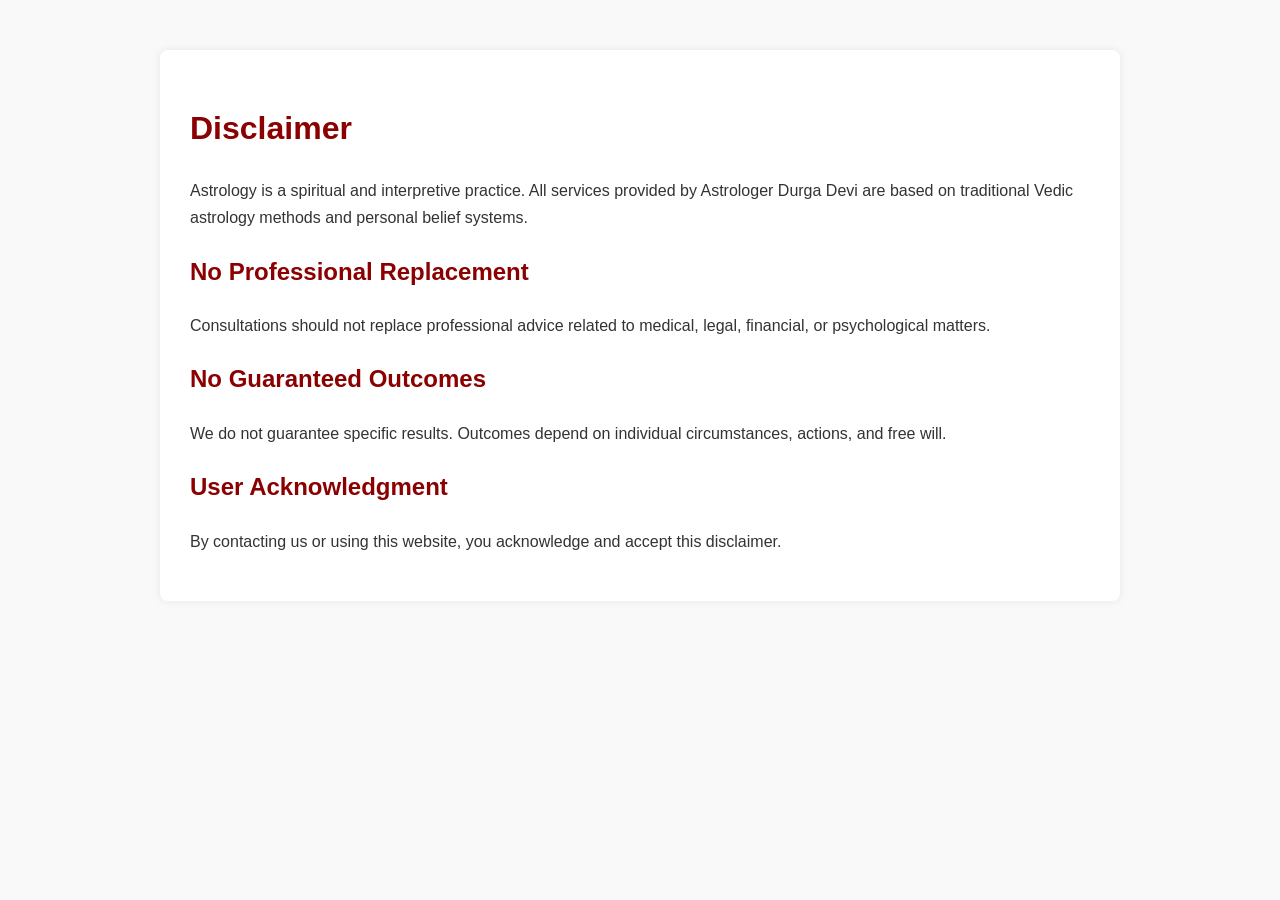
<file: disclaimer.html>
<!DOCTYPE html>
<html lang="en">
<head>
  <meta charset="UTF-8">
  <meta name="viewport" content="width=device-width, initial-scale=1.0">
  <title>Disclaimer | Astrologer Durga Devi</title>
  <meta name="description" content="Official disclaimer for astrology services provided by Astrologer Durga Devi.">
  <link rel="icon" href="/favicon.ico">
  <link rel="apple-touch-icon" href="/apple-touch-icon.png">

  <style>
    body {
      font-family: Arial, sans-serif;
      line-height: 1.7;
      margin: 0;
      padding: 0;
      background-color: #f9f9f9;
      color: #333;
    }
    .container {
      max-width: 900px;
      margin: 50px auto;
      padding: 30px;
      background: #ffffff;
      box-shadow: 0 0 10px rgba(0,0,0,0.08);
      border-radius: 8px;
    }
    h1, h2 {
      color: #8B0000;
    }
  </style>
</head>
<body>

<div class="container">
  <h1>Disclaimer</h1>

  <p>Astrology is a spiritual and interpretive practice. All services provided by Astrologer Durga Devi are based on traditional Vedic astrology methods and personal belief systems.</p>

  <h2>No Professional Replacement</h2>
  <p>Consultations should not replace professional advice related to medical, legal, financial, or psychological matters.</p>

  <h2>No Guaranteed Outcomes</h2>
  <p>We do not guarantee specific results. Outcomes depend on individual circumstances, actions, and free will.</p>

  <h2>User Acknowledgment</h2>
  <p>By contacting us or using this website, you acknowledge and accept this disclaimer.</p>

</div>

</body>
</html>
</file>
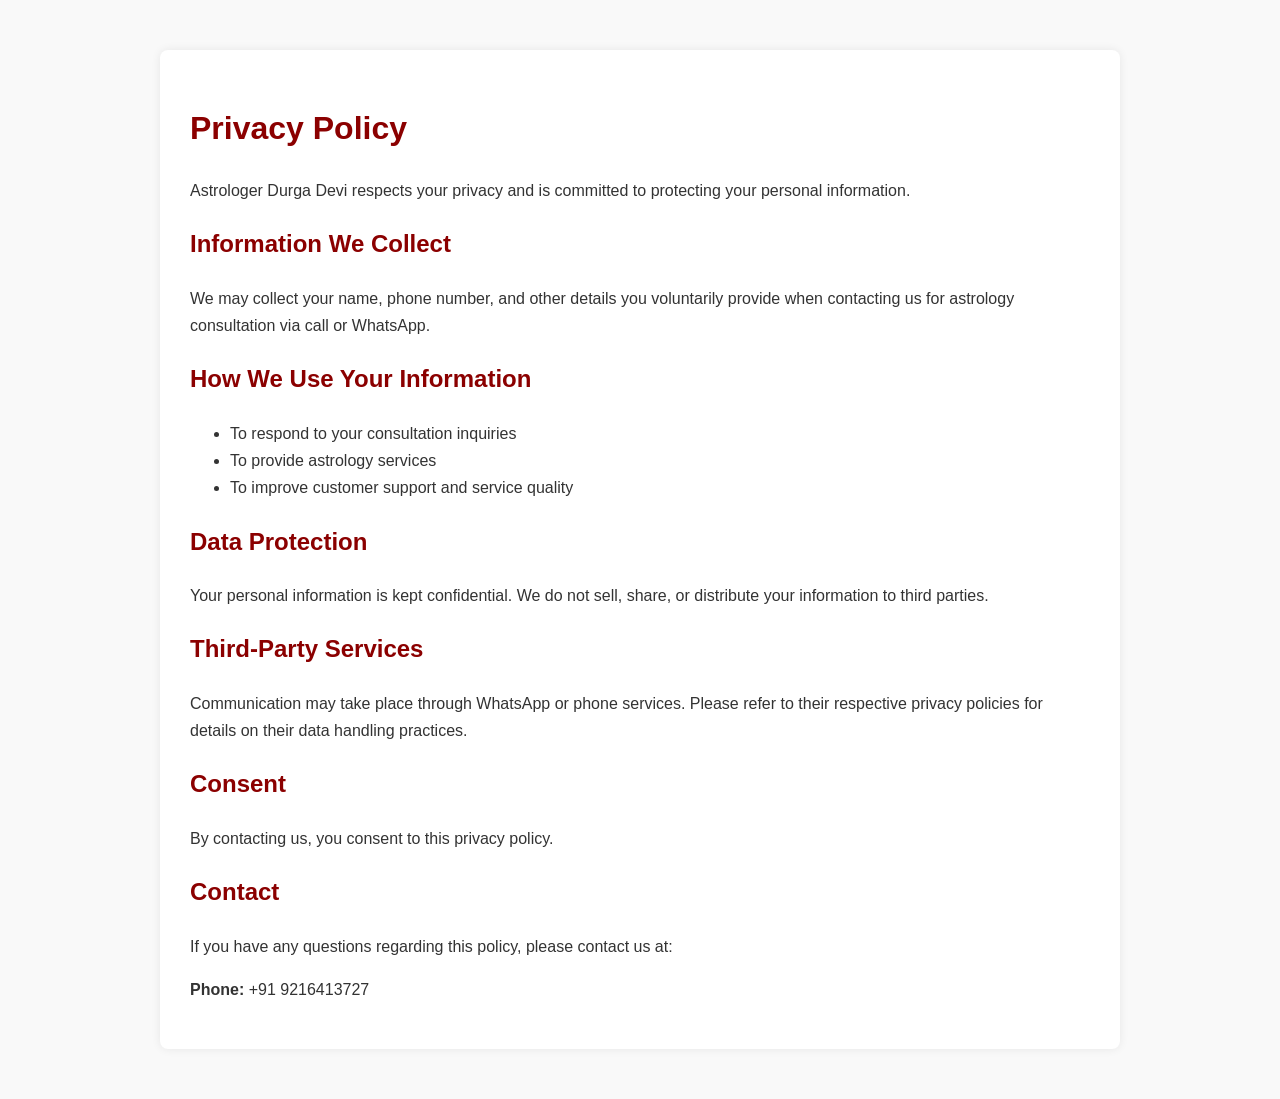
<file: privacy-policy.html>
<!DOCTYPE html>
<html lang="en">
<head>
  <meta charset="UTF-8">
  <meta name="viewport" content="width=device-width, initial-scale=1.0">
  <title>Privacy Policy | Astrologer Durga Devi</title>
  <meta name="description" content="Privacy Policy of Astrologer Durga Devi. Learn how your information is collected, used, and protected.">
  <link rel="icon" href="/favicon.ico">
  <link rel="apple-touch-icon" href="/apple-touch-icon.png">

  <style>
    body {
      font-family: Arial, sans-serif;
      line-height: 1.7;
      margin: 0;
      padding: 0;
      background-color: #f9f9f9;
      color: #333;
    }
    .container {
      max-width: 900px;
      margin: 50px auto;
      padding: 30px;
      background: #ffffff;
      box-shadow: 0 0 10px rgba(0,0,0,0.08);
      border-radius: 8px;
    }
    h1, h2 {
      color: #8B0000;
    }
    a {
      color: #8B0000;
      text-decoration: none;
    }
  </style>
</head>
<body>

<div class="container">
  <h1>Privacy Policy</h1>

  <p>Astrologer Durga Devi respects your privacy and is committed to protecting your personal information.</p>

  <h2>Information We Collect</h2>
  <p>We may collect your name, phone number, and other details you voluntarily provide when contacting us for astrology consultation via call or WhatsApp.</p>

  <h2>How We Use Your Information</h2>
  <ul>
    <li>To respond to your consultation inquiries</li>
    <li>To provide astrology services</li>
    <li>To improve customer support and service quality</li>
  </ul>

  <h2>Data Protection</h2>
  <p>Your personal information is kept confidential. We do not sell, share, or distribute your information to third parties.</p>

  <h2>Third-Party Services</h2>
  <p>Communication may take place through WhatsApp or phone services. Please refer to their respective privacy policies for details on their data handling practices.</p>

  <h2>Consent</h2>
  <p>By contacting us, you consent to this privacy policy.</p>

  <h2>Contact</h2>
  <p>If you have any questions regarding this policy, please contact us at:</p>
  <p><strong>Phone:</strong> +91 9216413727</p>
</div>

</body>
</html>
</file>
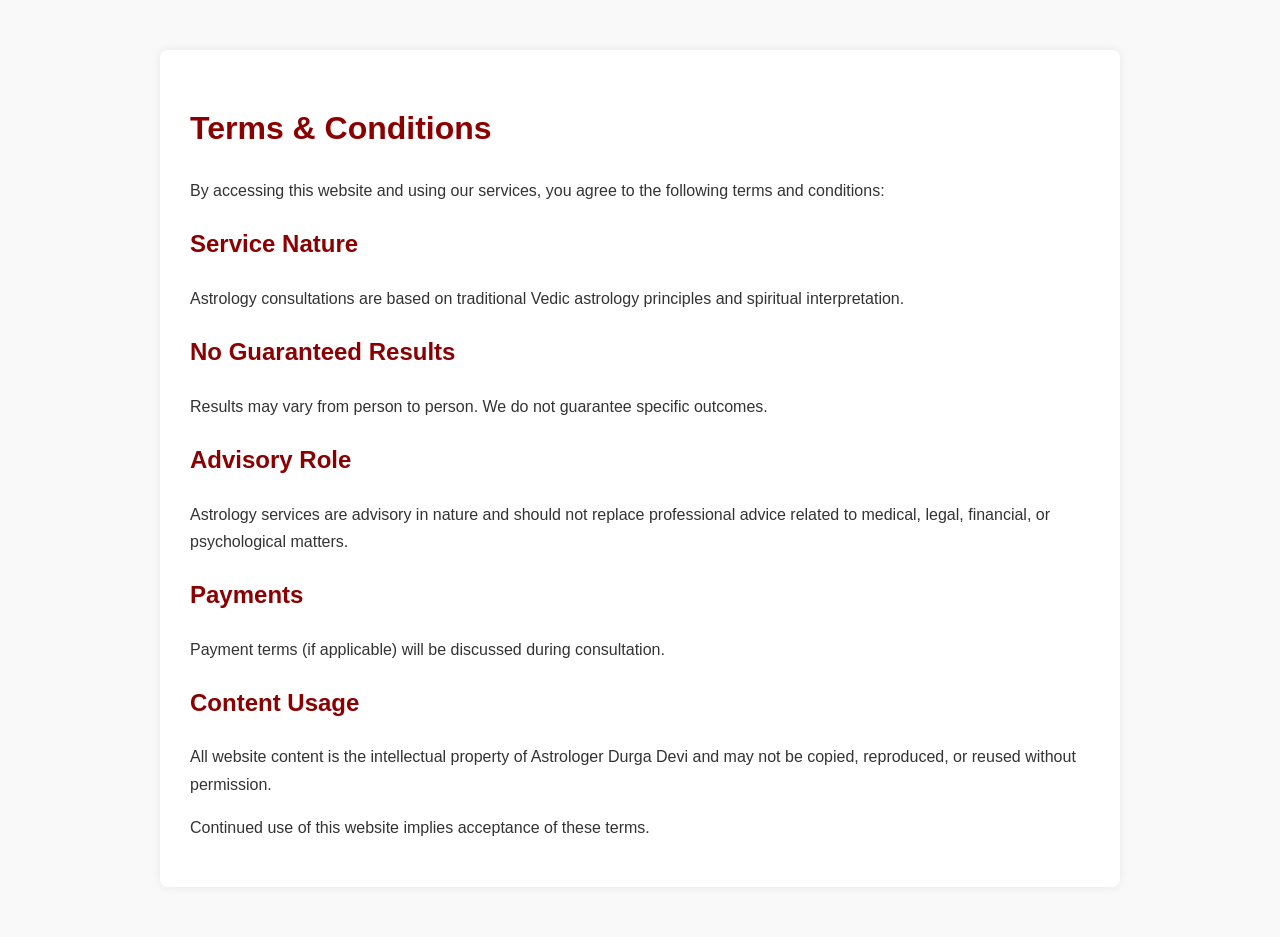
<file: terms-and-conditions.html>
<!DOCTYPE html>
<html lang="en">
<head>
  <meta charset="UTF-8">
  <meta name="viewport" content="width=device-width, initial-scale=1.0">
  <title>Terms & Conditions | Astrologer Durga Devi</title>
  <meta name="description" content="Terms and Conditions for using the website and services of Astrologer Durga Devi.">
  <link rel="icon" href="/favicon.ico">
  <link rel="apple-touch-icon" href="/apple-touch-icon.png">

  <style>
    body {
      font-family: Arial, sans-serif;
      line-height: 1.7;
      margin: 0;
      padding: 0;
      background-color: #f9f9f9;
      color: #333;
    }
    .container {
      max-width: 900px;
      margin: 50px auto;
      padding: 30px;
      background: #ffffff;
      box-shadow: 0 0 10px rgba(0,0,0,0.08);
      border-radius: 8px;
    }
    h1, h2 {
      color: #8B0000;
    }
  </style>
</head>
<body>

<div class="container">
  <h1>Terms & Conditions</h1>

  <p>By accessing this website and using our services, you agree to the following terms and conditions:</p>

  <h2>Service Nature</h2>
  <p>Astrology consultations are based on traditional Vedic astrology principles and spiritual interpretation.</p>

  <h2>No Guaranteed Results</h2>
  <p>Results may vary from person to person. We do not guarantee specific outcomes.</p>

  <h2>Advisory Role</h2>
  <p>Astrology services are advisory in nature and should not replace professional advice related to medical, legal, financial, or psychological matters.</p>

  <h2>Payments</h2>
  <p>Payment terms (if applicable) will be discussed during consultation.</p>

  <h2>Content Usage</h2>
  <p>All website content is the intellectual property of Astrologer Durga Devi and may not be copied, reproduced, or reused without permission.</p>

  <p>Continued use of this website implies acceptance of these terms.</p>

</div>

</body>
</html>
</file>
